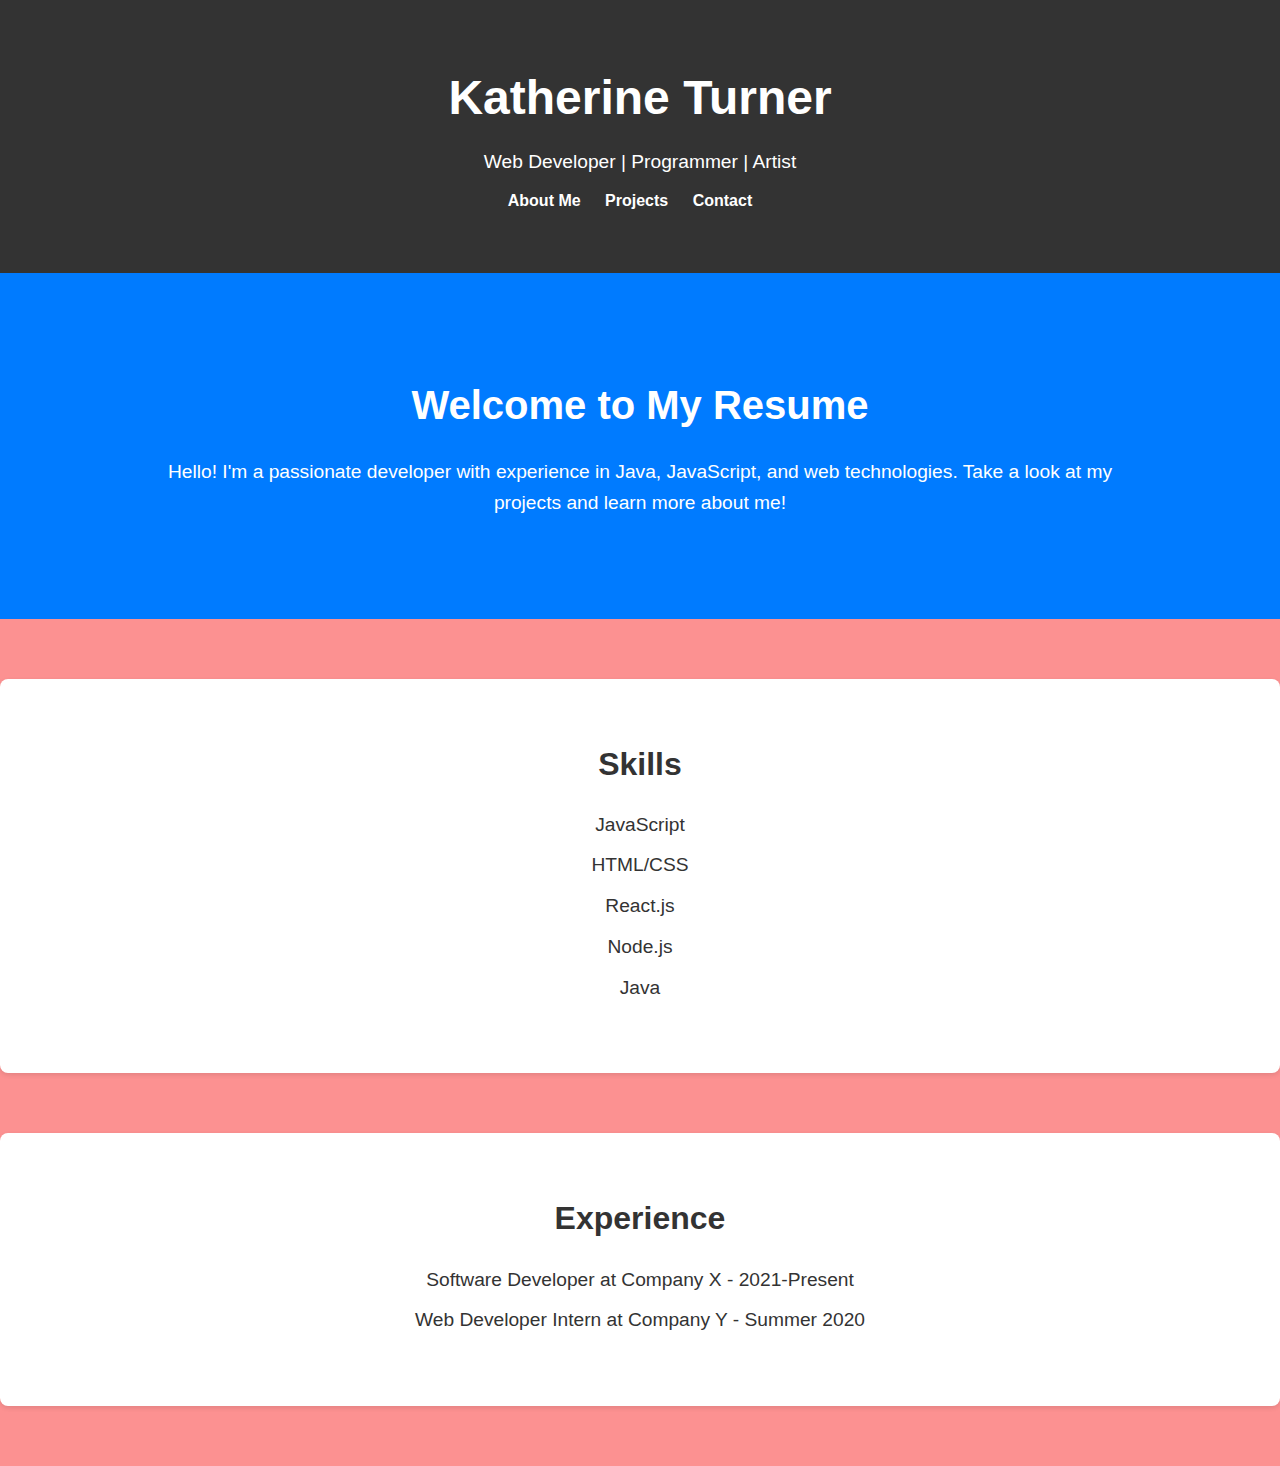
<file: index.html>
<!DOCTYPE html>
<html>
    
  <head>

    <meta charset="UTF-8">
    <meta name="viewport" content="width=device-width, initial-scale=1.0">
    <meta name="description" content="Katherie Turner's Resume Website. Web Developer, Programmer, Artist.">
    <title>Katherine Turner - Resume</title>
    

    
    <link rel="stylesheet" href="assets/css/style.css">
   
  </head>
  
  <body>
    <header>
        <div class="container">
            <h1>Katherine Turner</h1>
            <p>Web Developer | Programmer | Artist</p>
            <nav>
                <ul>
                    <li><a href="pages/about.html">About Me</a></li>
                    <li><a href="pages/projects.html">Projects</a></li>
                    <li><a href="pages/contact.html">Contact</a></li>
                </ul>
            </nav>
        </div>
    </header>

    <section id="hero">
      <div class="container">
          <h2>Welcome to My Resume</h2>
          <p>Hello! I'm a passionate developer with experience in Java, JavaScript, and web technologies. Take a look at my projects and learn more about me!</p>
      </div>
  </section>
    

    <!-- Affinity diagram assignment-->
 

   <section id="skills">
        <div class="container">
            <h3>Skills</h3>
            <ul>
                <li>JavaScript</li>
                <li>HTML/CSS</li>
                <li>React.js</li>
                <li>Node.js</li>
                <li>Java</li>
            </ul>
        </div>
    </section>

    <section id="experience">
      <div class="container">
          <h3>Experience</h3>
          <ul>
              <li>Software Developer at Company X - 2021-Present</li>
              <li>Web Developer Intern at Company Y - Summer 2020</li>
          </ul>
      </div>
  </section>

  </body>
</html>
</file>
<file: assets/css/style.css>
/* Basic Reset */
* {
    margin: 0;
    padding: 0;
    box-sizing: border-box;
}

/* Body */
body {
    font-family: 'Arial', sans-serif;
    background-color: #fc9191;
    color: #333;
    line-height: 1.6;
    padding: 0;
    margin: 0;
}

/* Container to limit content width */
.container {
    width: 80%;
    margin: 0 auto;
    padding: 20px;
    max-width: 1200px; /* Optional: Limit the container's maximum width */
}

/* Header */
header {
    background-color: #333;
    color: white;
    padding: 40px 0;
    text-align: center;
}

header h1 {
    margin: 0;
    font-size: 3em;
    font-weight: bold;
}

header p {
    font-size: 1.2em;
    margin: 10px 0;
}

header nav ul {
    list-style: none;
    padding: 0;
}

header nav ul li {
    display: inline;
    margin-right: 20px;
}

header nav ul li a {
    color: white;
    text-decoration: none;
    font-weight: bold;
}

/* Hero Section */
#hero {
    background-color: #007BFF;
    color: white;
    padding: 80px 20px; /* Add padding inside hero section */
    text-align: center;
}

#hero h2 {
    font-size: 2.5em;
    margin-bottom: 20px; /* Space between title and description */
}

#hero p {
    font-size: 1.2em;
    margin-top: 20px;
}

/* Skills Section */
#skills {
    padding: 40px 0;
    margin: 60px 0;  /* More space between sections */
    background-color: white;
    border-radius: 8px;
    box-shadow: 0 2px 5px rgba(0, 0, 0, 0.1);
    text-align: center; /* Center the content */
}

#skills h3 {
    font-size: 2em;
    margin-bottom: 20px;
}

#skills ul {
    list-style: none;
    padding: 0;
}

#skills ul li {
    font-size: 1.2em;
    margin-bottom: 10px;
}

/* Experience Section */
#experience {
    padding: 40px 0;
    margin: 60px 0;
    background-color: white;
    border-radius: 8px;
    box-shadow: 0 2px 5px rgba(0, 0, 0, 0.1);
    text-align: center; /* Center the content */
}

#experience h3 {
    font-size: 2em;
    margin-bottom: 20px;
}

#experience ul {
    list-style: none;
    padding: 0;
}

#experience ul li {
    font-size: 1.2em;
    margin-bottom: 10px;
}

/* Footer Section */
footer {
    background-color: #333;
    color: white;
    text-align: center;
    padding: 20px 0;
    margin-top: 60px;  /* Add space before the footer */
}

footer p {
    font-size: 1em;
}

/* Responsive Design */
@media (max-width: 768px) {
    .container {
        width: 95%;
    }

    header h1 {
        font-size: 2.5em;
    }

    #hero h2 {
        font-size: 2em;
    }

    #hero p {
        font-size: 1.1em;
    }

    #skills ul li, #experience ul li {
        font-size: 1.1em;
    }
}
</file>
